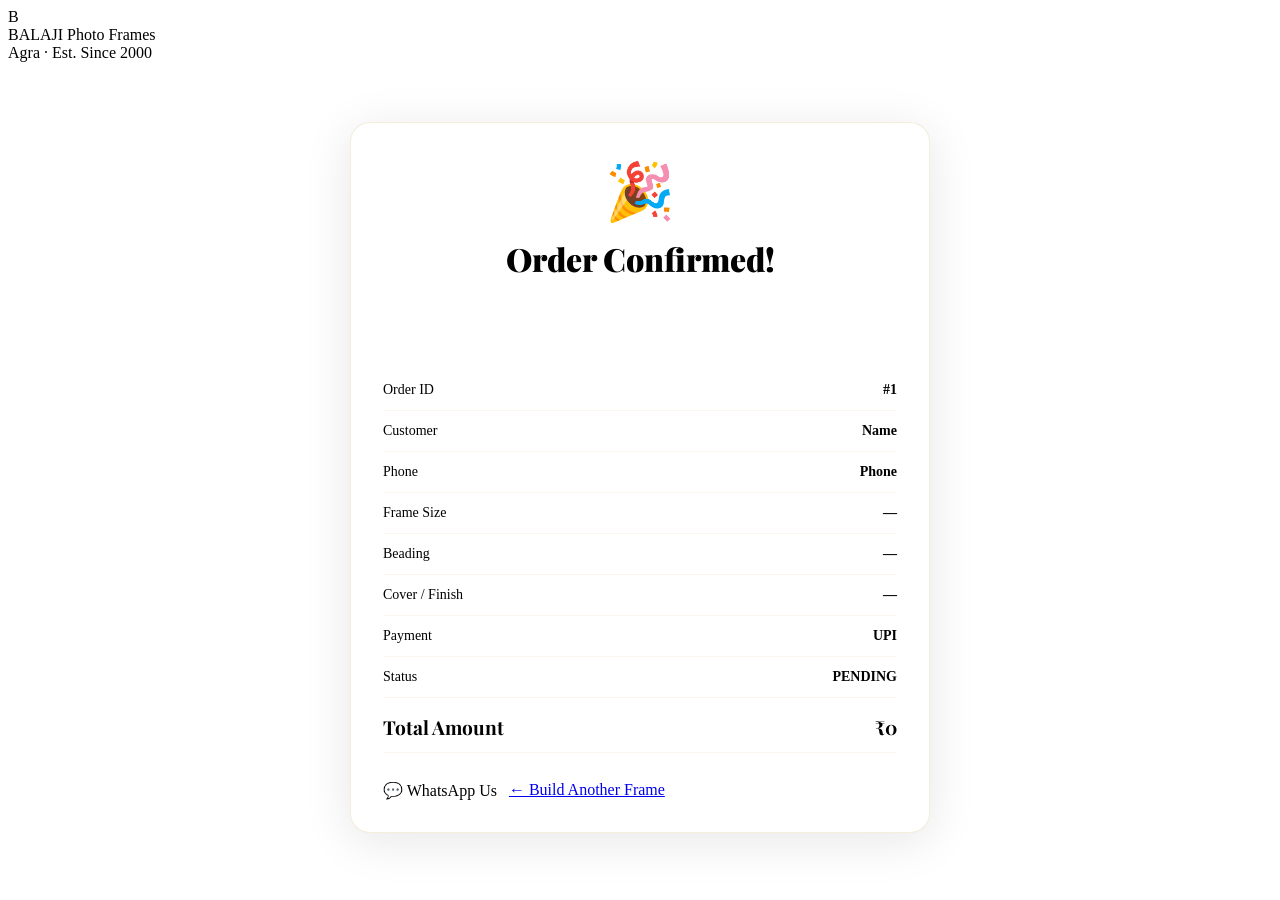
<file: src/main/resources/templates/confirmation.html>
<!DOCTYPE html>
<html lang="en" xmlns:th="http://www.thymeleaf.org">
<head>
<meta charset="UTF-8">
<meta name="viewport" content="width=device-width, initial-scale=1.0">
<title>Order Confirmed — BALAJI Photo Frames</title>
<link href="https://fonts.googleapis.com/css2?family=Playfair+Display:wght@700;900&family=DM+Sans:wght@400;500&display=swap" rel="stylesheet">
<link rel="stylesheet" th:href="@{/css/style.css}">
<style>
.confirm-page{max-width:580px;margin:60px auto;padding:0 24px}
.confirm-card{background:#fff;border-radius:20px;border:1px solid rgba(201,168,76,0.2);overflow:hidden;box-shadow:0 8px 48px rgba(44,24,16,0.10)}
.confirm-head{background:var(--brown);padding:36px;text-align:center}
.confirm-icon{font-size:56px;margin-bottom:12px}
.confirm-title{font-family:'Playfair Display',serif;font-size:2rem;font-weight:900;color:var(--gold)}
.confirm-sub{color:rgba(255,255,255,0.55);font-size:14px;margin-top:6px}
.confirm-body{padding:32px}
.detail-row{display:flex;justify-content:space-between;padding:12px 0;border-bottom:1px solid rgba(201,168,76,0.1);font-size:14px}
.detail-row:last-child{border-bottom:none}
.detail-label{color:var(--brown-light)}
.detail-value{font-weight:600;color:var(--brown);text-align:right}
.total-row{font-size:1.2rem;font-family:'Playfair Display',serif;font-weight:700;padding-top:16px}
.actions{display:flex;gap:12px;margin-top:28px;flex-wrap:wrap}
</style>
</head>
<body style="background:var(--cream)">

<header class="navbar">
  <div class="nav-inner">
    <div class="brand">
      <div class="brand-logo">B</div>
      <div>
        <div class="brand-name">BALAJI Photo Frames</div>
        <div class="brand-sub">Agra · Est. Since 2000</div>
      </div>
    </div>
  </div>
</header>

<div class="confirm-page">
  <div class="confirm-card">
    <div class="confirm-head">
      <div class="confirm-icon">🎉</div>
      <div class="confirm-title">Order Confirmed!</div>
      <div class="confirm-sub">Thank you for choosing BALAJI Photo Frames</div>
    </div>
    <div class="confirm-body">
      <div class="detail-row">
        <span class="detail-label">Order ID</span>
        <span class="detail-value" th:text="'#' + ${order.id}">#1</span>
      </div>
      <div class="detail-row">
        <span class="detail-label">Customer</span>
        <span class="detail-value" th:text="${order.customerName}">Name</span>
      </div>
      <div class="detail-row">
        <span class="detail-label">Phone</span>
        <span class="detail-value" th:text="${order.customerPhone}">Phone</span>
      </div>
      <div class="detail-row">
        <span class="detail-label">Frame Size</span>
        <span class="detail-value" th:text="${order.frameSize.displayLabel} + '&quot;'">—</span>
      </div>
      <div class="detail-row">
        <span class="detail-label">Beading</span>
        <span class="detail-value" th:text="${order.beadingOption.widthLabel}">—</span>
      </div>
      <div class="detail-row">
        <span class="detail-label">Cover / Finish</span>
        <span class="detail-value" th:text="${order.coverOption.displayName}">—</span>
      </div>
      <div class="detail-row">
        <span class="detail-label">Payment</span>
        <span class="detail-value" th:text="${order.paymentMethod}">UPI</span>
      </div>
      <div class="detail-row">
        <span class="detail-label">Status</span>
        <span class="detail-value" style="color:var(--gold)" th:text="${order.status}">PENDING</span>
      </div>
      <div class="detail-row total-row">
        <span>Total Amount</span>
        <span style="color:var(--gold-dark)" th:text="'₹ ' + ${order.totalPrice}">₹0</span>
      </div>
      <div class="actions">
        <a th:href="'https://wa.me/918299576949?text=Hello+BALAJI+Frames!+My+Order+%23' + ${order.id} + '+is+placed.'"
           class="whatsapp-btn" target="_blank">
          💬 WhatsApp Us
        </a>
        <a href="/" class="btn-primary" style="display:inline-block">← Build Another Frame</a>
      </div>
    </div>
  </div>
</div>

</body>
</html>
</file>
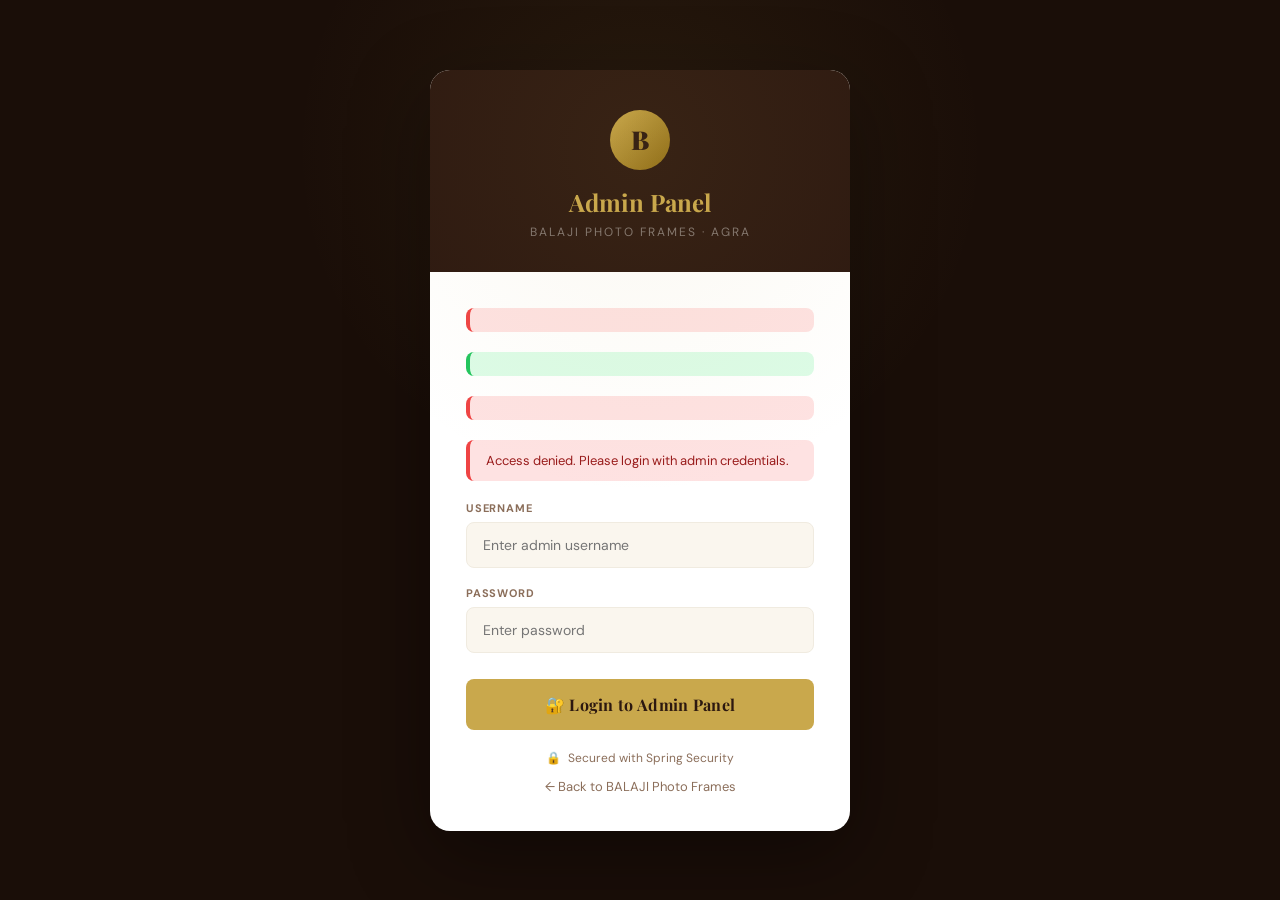
<file: src/main/resources/templates/admin/login.html>
<!DOCTYPE html>
<html lang="en" xmlns:th="http://www.thymeleaf.org">
<head>
<meta charset="UTF-8">
<meta name="viewport" content="width=device-width, initial-scale=1.0">
<title>Admin Login — BALAJI Photo Frames</title>
<link href="https://fonts.googleapis.com/css2?family=Playfair+Display:wght@700;900&family=DM+Sans:wght@400;500&display=swap" rel="stylesheet">
<style>
*,*::before,*::after{box-sizing:border-box;margin:0;padding:0}
body{
  font-family:'DM Sans',sans-serif;
  min-height:100vh;
  background:#1a0e08;
  display:flex;align-items:center;justify-content:center;
  padding:24px;
  position:relative;overflow:hidden;
}
body::before{
  content:'';position:absolute;top:-200px;left:50%;transform:translateX(-50%);
  width:700px;height:700px;border-radius:50%;
  background:radial-gradient(circle,rgba(201,168,76,0.08) 0%,transparent 70%);
  pointer-events:none;
}
.login-card{
  background:#fff;border-radius:20px;
  width:100%;max-width:420px;
  overflow:hidden;
  box-shadow:0 24px 80px rgba(0,0,0,0.4);
}
.login-head{
  background:#2c1810;padding:40px 36px 32px;
  text-align:center;
}
.login-logo{
  width:60px;height:60px;border-radius:50%;
  background:linear-gradient(135deg,#C9A84C,#8B6914);
  display:flex;align-items:center;justify-content:center;
  font-family:'Playfair Display',serif;font-weight:900;font-size:26px;
  color:#2c1810;margin:0 auto 16px;
}
.login-title{font-family:'Playfair Display',serif;font-size:1.5rem;font-weight:700;color:#C9A84C}
.login-sub{font-size:12px;color:rgba(255,255,255,0.4);margin-top:6px;letter-spacing:2px;text-transform:uppercase}
.login-body{padding:36px}
.alert-error{
  background:#fee2e2;color:#991b1b;
  padding:12px 16px;border-radius:8px;
  font-size:13px;margin-bottom:20px;
  border-left:4px solid #ef4444;
}
.alert-success{
  background:#dcfce7;color:#166534;
  padding:12px 16px;border-radius:8px;
  font-size:13px;margin-bottom:20px;
  border-left:4px solid #22c55e;
}
.form-group{margin-bottom:18px}
.form-label{
  display:block;font-size:11px;font-weight:700;
  color:#8B6E5A;text-transform:uppercase;
  letter-spacing:0.8px;margin-bottom:7px;
}
.form-input{
  width:100%;padding:13px 16px;
  border:1.5px solid #f0ebe0;border-radius:8px;
  font-size:14px;font-family:'DM Sans',sans-serif;
  color:#2c1810;background:#faf6ee;
  outline:none;transition:border-color 0.2s;
}
.form-input:focus{border-color:#C9A84C;background:#fff}
.login-btn{
  width:100%;padding:15px;
  background:#C9A84C;color:#2c1810;
  border:none;border-radius:8px;
  font-family:'Playfair Display',serif;
  font-weight:700;font-size:16px;
  cursor:pointer;transition:opacity 0.2s;
  letter-spacing:0.3px;margin-top:8px;
}
.login-btn:hover{opacity:0.88}
.login-footer{
  text-align:center;margin-top:20px;
  font-size:12px;color:#8B6E5A;
}
.back-link{
  display:block;text-align:center;margin-top:12px;
  font-size:13px;color:#8B6E5A;text-decoration:none;
}
.back-link:hover{color:#C9A84C}
.lock-icon{font-size:12px;margin-right:4px}
</style>
</head>
<body>
<div class="login-card">
  <div class="login-head">
    <div class="login-logo">B</div>
    <div class="login-title">Admin Panel</div>
    <div class="login-sub">BALAJI Photo Frames · Agra</div>
  </div>
  <div class="login-body">

    <!-- Error / Success Messages -->
    <div class="alert-error" th:if="${error}" th:text="${error}"></div>
    <div class="alert-success" th:if="${logout}" th:text="${logout}"></div>
    <div class="alert-error" th:if="${param.blocked}"
         th:text="'Too many failed attempts. Try again in ' + ${param.minutes} + ' minutes.'"></div>
    <div class="alert-error" th:if="${param.denied}">
      Access denied. Please login with admin credentials.
    </div>

    <!-- Login Form -->
    <form th:action="@{/login}" method="post">
      <div class="form-group">
        <label class="form-label" for="username">Username</label>
        <input class="form-input" type="text" id="username" name="username"
               placeholder="Enter admin username" autocomplete="username" required>
      </div>
      <div class="form-group">
        <label class="form-label" for="password">Password</label>
        <input class="form-input" type="password" id="password" name="password"
               placeholder="Enter password" autocomplete="current-password" required>
      </div>
      <button type="submit" class="login-btn">🔐 Login to Admin Panel</button>
    </form>

    <div class="login-footer">
      <span class="lock-icon">🔒</span> Secured with Spring Security
    </div>
    <a href="/" class="back-link">← Back to BALAJI Photo Frames</a>
  </div>
</div>
</body>
</html>
</file>
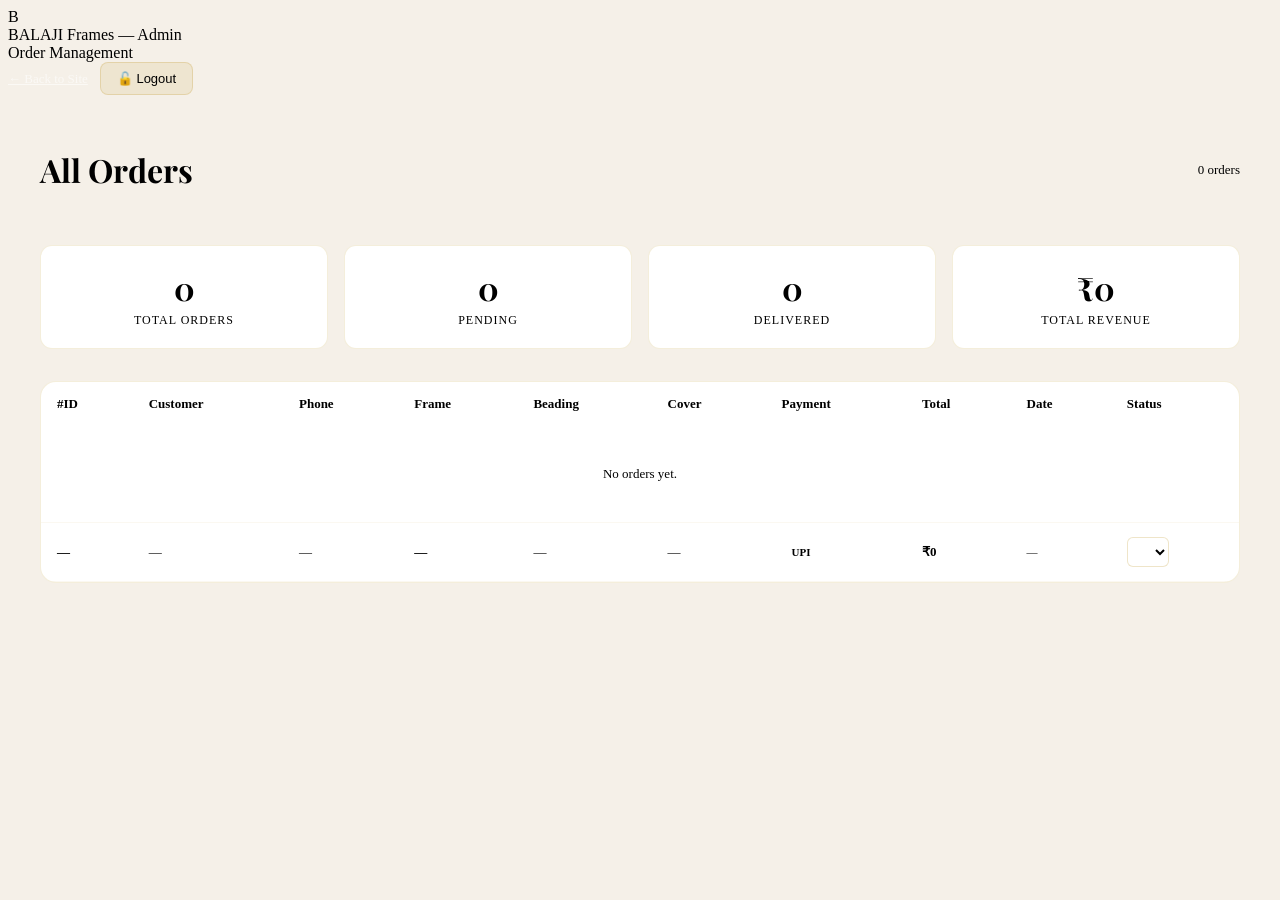
<file: src/main/resources/templates/admin/orders.html>
<!DOCTYPE html>
<html lang="en" xmlns:th="http://www.thymeleaf.org" xmlns:sec="http://www.thymeleaf.org/extras/spring-security">
<head>
<meta charset="UTF-8">
<meta name="viewport" content="width=device-width, initial-scale=1.0">
<title>Admin — Orders | BALAJI Photo Frames</title>
<link href="https://fonts.googleapis.com/css2?family=Playfair+Display:wght@700&family=DM+Sans:wght@400;500&display=swap" rel="stylesheet">
<link rel="stylesheet" th:href="@{/css/style.css}">
<style>
body{background:#f5f0e8}
.admin-wrap{max-width:1200px;margin:0 auto;padding:32px 24px}
.admin-header{display:flex;justify-content:space-between;align-items:center;margin-bottom:32px}
.admin-title{font-family:'Playfair Display',serif;font-size:2rem;font-weight:700}
.stats-row{display:grid;grid-template-columns:repeat(4,1fr);gap:16px;margin-bottom:32px}
.stat-card{background:#fff;border-radius:12px;padding:20px;border:1px solid rgba(201,168,76,0.2);text-align:center}
.stat-val{font-family:'Playfair Display',serif;font-size:2rem;font-weight:700;color:var(--gold-dark)}
.stat-label{font-size:12px;color:var(--brown-light);margin-top:4px;text-transform:uppercase;letter-spacing:1px}
.orders-table-wrap{background:#fff;border-radius:16px;border:1px solid rgba(201,168,76,0.2);overflow:hidden}
.orders-table{width:100%;border-collapse:collapse;font-size:13px}
.orders-table th{background:var(--brown);color:var(--gold);padding:14px 16px;text-align:left;white-space:nowrap}
.orders-table td{padding:14px 16px;border-bottom:1px solid rgba(201,168,76,0.08);vertical-align:middle}
.orders-table tbody tr:hover{background:rgba(201,168,76,0.04)}
.status-badge{display:inline-block;padding:4px 12px;border-radius:100px;font-size:11px;font-weight:700;text-transform:uppercase;letter-spacing:0.5px}
.status-PENDING    {background:#fef3c7;color:#92400e}
.status-CONFIRMED  {background:#dbeafe;color:#1e40af}
.status-IN_PROGRESS{background:#ede9fe;color:#5b21b6}
.status-READY      {background:#d1fae5;color:#065f46}
.status-DELIVERED  {background:#f0fdf4;color:#166534}
.status-CANCELLED  {background:#fee2e2;color:#991b1b}
.pay-badge{display:inline-block;padding:3px 10px;border-radius:6px;font-size:11px;font-weight:600}
.pay-RAZORPAY{background:#3395ff22;color:#3395ff}
.pay-UPI  {background:#00b8d422;color:#0088aa}
.pay-CARD {background:#7c3aed22;color:#7c3aed}
.pay-CASH {background:#16a34a22;color:#16a34a}
select.status-select{padding:6px 10px;border-radius:6px;border:1px solid rgba(201,168,76,0.3);font-size:12px;background:#fff;cursor:pointer}
</style>
</head>
<body>
<header class="navbar">
  <div class="nav-inner">
    <div class="brand">
      <div class="brand-logo">B</div>
      <div>
        <div class="brand-name">BALAJI Frames — Admin</div>
        <div class="brand-sub">Order Management</div>
      </div>
    </div>
    <div style="display:flex;gap:12px;align-items:center">
      <a href="/" style="color:rgba(255,255,255,0.6);font-size:13px">← Back to Site</a>
      <form action="/admin/logout" method="post" style="margin:0">
        <input type="hidden" th:name="${_csrf.parameterName}" th:value="${_csrf.token}" />
        <button type="submit"
          style="background:rgba(201,168,76,0.15);border:1px solid rgba(201,168,76,0.3);
                 color:var(--gold);padding:8px 16px;border-radius:8px;font-size:13px;cursor:pointer">
          🔓 Logout
        </button>
      </form>
    </div>
  </div>
</header>

<div class="admin-wrap">
  <div class="admin-header">
    <h1 class="admin-title">All Orders</h1>
    <span style="font-size:13px;color:var(--brown-light)" th:text="${orders.size()} + ' total orders'">0 orders</span>
  </div>

  <!-- Stats -->
  <div class="stats-row">
    <div class="stat-card">
      <div class="stat-val" th:text="${orders.size()}">0</div>
      <div class="stat-label">Total Orders</div>
    </div>
    <div class="stat-card">
      <div class="stat-val" th:text="${orders.stream().filter(o -> o.status.name() == 'PENDING').count()}">0</div>
      <div class="stat-label">Pending</div>
    </div>
    <div class="stat-card">
      <div class="stat-val" th:text="${orders.stream().filter(o -> o.status.name() == 'DELIVERED').count()}">0</div>
      <div class="stat-label">Delivered</div>
    </div>
    <div class="stat-card">
      <div class="stat-val" th:text="'₹' + ${orders.stream().mapToDouble(o -> o.totalPrice.doubleValue()).sum().intValue()}">₹0</div>
      <div class="stat-label">Total Revenue</div>
    </div>
  </div>

  <!-- Orders Table -->
  <div class="orders-table-wrap">
    <table class="orders-table">
      <thead>
        <tr>
          <th>#ID</th>
          <th>Customer</th>
          <th>Phone</th>
          <th>Frame</th>
          <th>Beading</th>
          <th>Cover</th>
          <th>Payment</th>
          <th>Total</th>
          <th>Date</th>
          <th>Status</th>
        </tr>
      </thead>
      <tbody>
        <tr th:if="${orders.empty}">
          <td colspan="10" style="text-align:center;padding:40px;color:var(--brown-light)">No orders yet.</td>
        </tr>
        <tr th:each="o : ${orders}">
          <td><strong th:text="'#' + ${o.id}">—</strong></td>
          <td th:text="${o.customerName}">—</td>
          <td><a th:href="'tel:' + ${o.customerPhone}" th:text="${o.customerPhone}" style="color:var(--brown)">—</a></td>
          <td><strong th:text="${o.frameSize.displayLabel} + '&quot;'">—</strong></td>
          <td th:text="${o.beadingOption.widthLabel}">—</td>
          <td th:text="${o.coverOption.displayName}">—</td>
          <td>
            <span class="pay-badge" th:classappend="'pay-' + ${o.paymentMethod}" th:text="${o.paymentMethod}">UPI</span>
          </td>
          <td><strong style="color:var(--gold-dark)" th:text="'₹' + ${o.totalPrice}">₹0</strong></td>
          <td style="font-size:11px;color:var(--brown-light)"
              th:text="${#temporals.format(o.createdAt,'dd MMM, hh:mm a')}">—</td>
          <td>
            <select class="status-select"
                    th:onchange="|updateStatus(${o.id}, this.value)|">
              <option th:each="s : ${ {'PENDING','CONFIRMED','IN_PROGRESS','READY','DELIVERED','CANCELLED'} }"
                      th:value="${s}"
                      th:text="${s}"
                      th:selected="${s == o.status.name()}">
              </option>
            </select>
          </td>
        </tr>
      </tbody>
    </table>
  </div>
</div>

<script>
function updateStatus(orderId, status) {
  fetch(`/admin/orders/${orderId}/status`, {
    method: 'POST',
    headers: {'Content-Type':'application/x-www-form-urlencoded'},
    body: `status=${status}`
  })
  .then(r => r.json())
  .then(d => {
    const msg = document.createElement('div');
    msg.textContent = `Order #${orderId} → ${d.status}`;
    msg.style.cssText = 'position:fixed;bottom:20px;right:20px;background:#2C1810;color:#C9A84C;padding:12px 20px;border-radius:8px;font-size:14px;z-index:999;border:1px solid #C9A84C';
    document.body.appendChild(msg);
    setTimeout(() => msg.remove(), 2500);
  });
}
</script>
</body>
</html>
</file>
